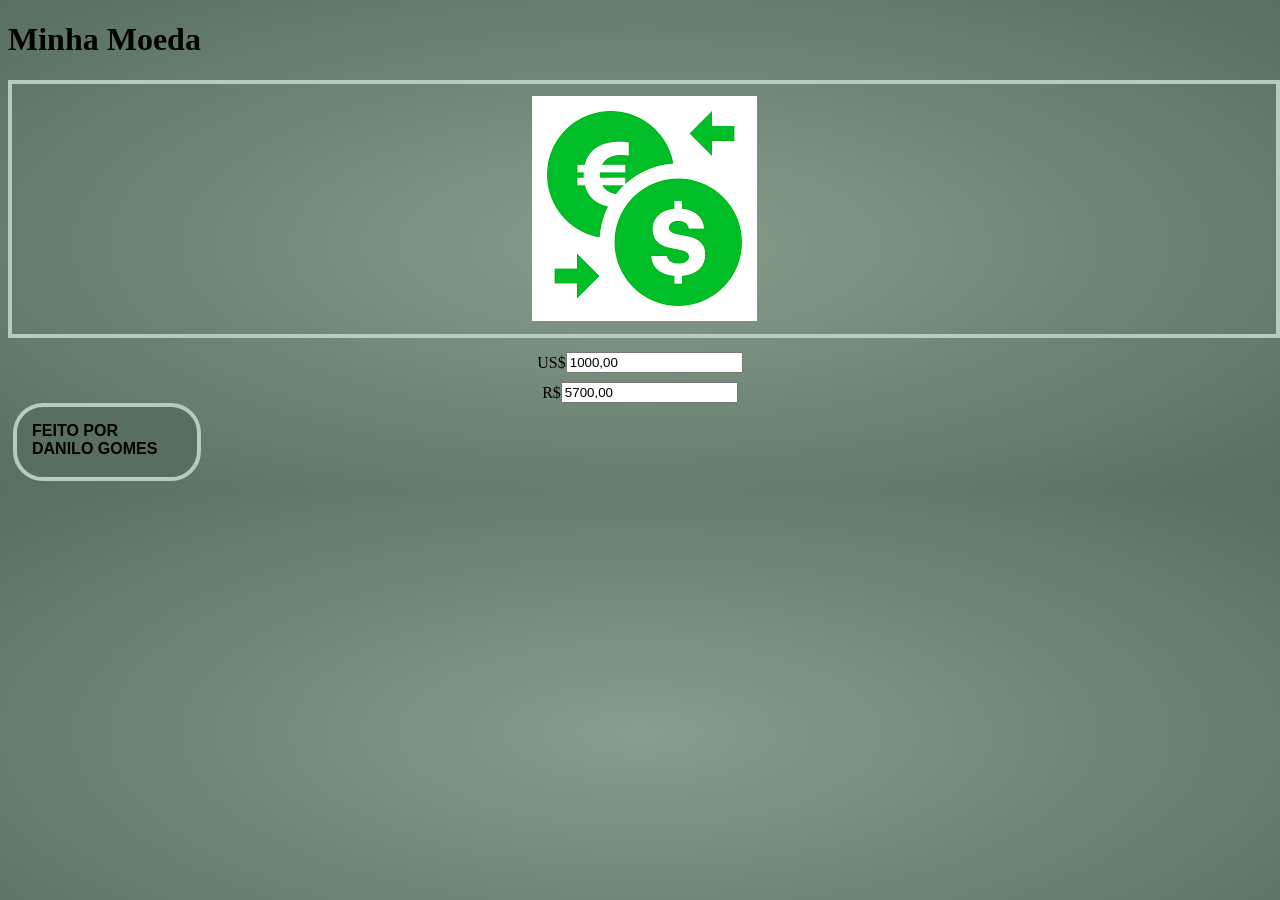
<file: index.html>
<!DOCTYPE html>
<html lang="pt-br">
<head>
    <meta charset="UTF-8">
    <meta name="viewport" content="width=device-width, initial-scale=1.0">
    <title>Minha Moeda</title>
    <link rel="stylesheet" href="./dolar.css"/>
    <script src="./scripts.js" defer></script>
</head>
<body>
    <h1>Minha Moeda</h1>
    <header>
        <div id="logo">
            <img  src="./assets/dolar.png" alt="Conversor">
        </div>
    </header>

    <main>
        <section>
            <div class="logo1">
                <span class="cur">US$</span>
                <input id="usd" type="text"/>
            </div>
        </section>
        <section>
           <div class="logo2">
             <span class="cur">R$</span>
             <input id="brl" type="text"/>
           </div>
        </section>
    </main>

    <footer>
        Feito por Danilo Gomes
    </footer>

</body>
</html>
</file>
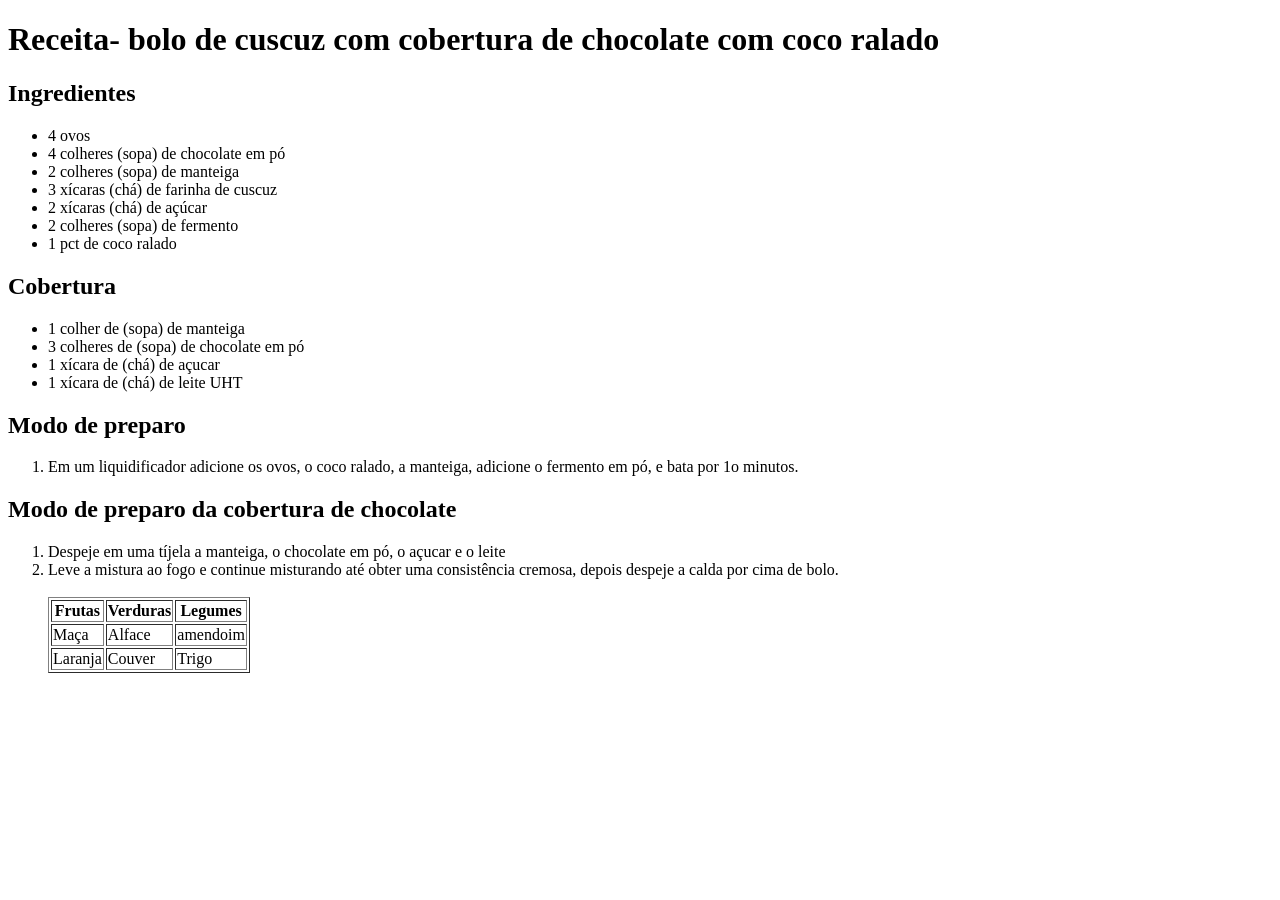
<file: feito.html>
<!DOCTYPE html>

<html lang="pt-BR">

<head>

    <meta charset="UTF-8">

    <meta name="viewport" content="width=device-width, initial-scale=1.0">

    <title>Receita - Bolo de cuscuz com cobertura de Chocolate com coco ralado</title>

</head>
<main>
<body>
    <h1>Receita- bolo de cuscuz com cobertura de chocolate com coco ralado</h1>
    <h2>Ingredientes</h2>
    <ul>
        <li>4 ovos</li>
        <li>4 colheres (sopa) de chocolate em pó</li>
        <li>2 colheres (sopa) de manteiga</li>
        <li>3 xícaras (chá) de farinha de cuscuz</li>
        <li>2 xícaras (chá) de açúcar</li>
        <li>2 colheres (sopa) de fermento</li>
        <li>1 pct de coco ralado</li>
    </ul>
    <h2>Cobertura</h2>
    <ul>
        <li>1 colher de (sopa) de manteiga</li>
        <li>3 colheres de (sopa) de chocolate em pó</li>
        <li>1 xícara de (chá) de açucar</li>
        <li>1 xícara de (chá) de leite UHT</li>
    </ul>

    <h2>Modo de preparo</h2>
    <ol>
        <li>Em um liquidificador adicione os ovos, o coco ralado, a manteiga, adicione o fermento em pó, e bata por 1o minutos.</li>
    </ol>
    
    <h2>Modo de preparo da cobertura de chocolate</h2>
    <ol>
        <li>Despeje em uma tíjela a manteiga, o chocolate em pó, o açucar e o leite</li>
        <li>Leve a mistura ao fogo e continue misturando até obter uma consistência cremosa, depois despeje a calda por cima de bolo.</li>
<br>

        <table border>
            <tr>
                <th>Frutas</th>
                <th>Verduras</th>
                <th>Legumes</th>
            </tr>
            <tr>
                <td>Maça</td>
                <td>Alface</td>
                <td>amendoim</td>
            </tr>

            <tr>
                <td>Laranja</td>
                <td>Couver</td>
                <td>Trigo</td>
            </tr>

        </table>
</body>
</main>
</html>
</file>
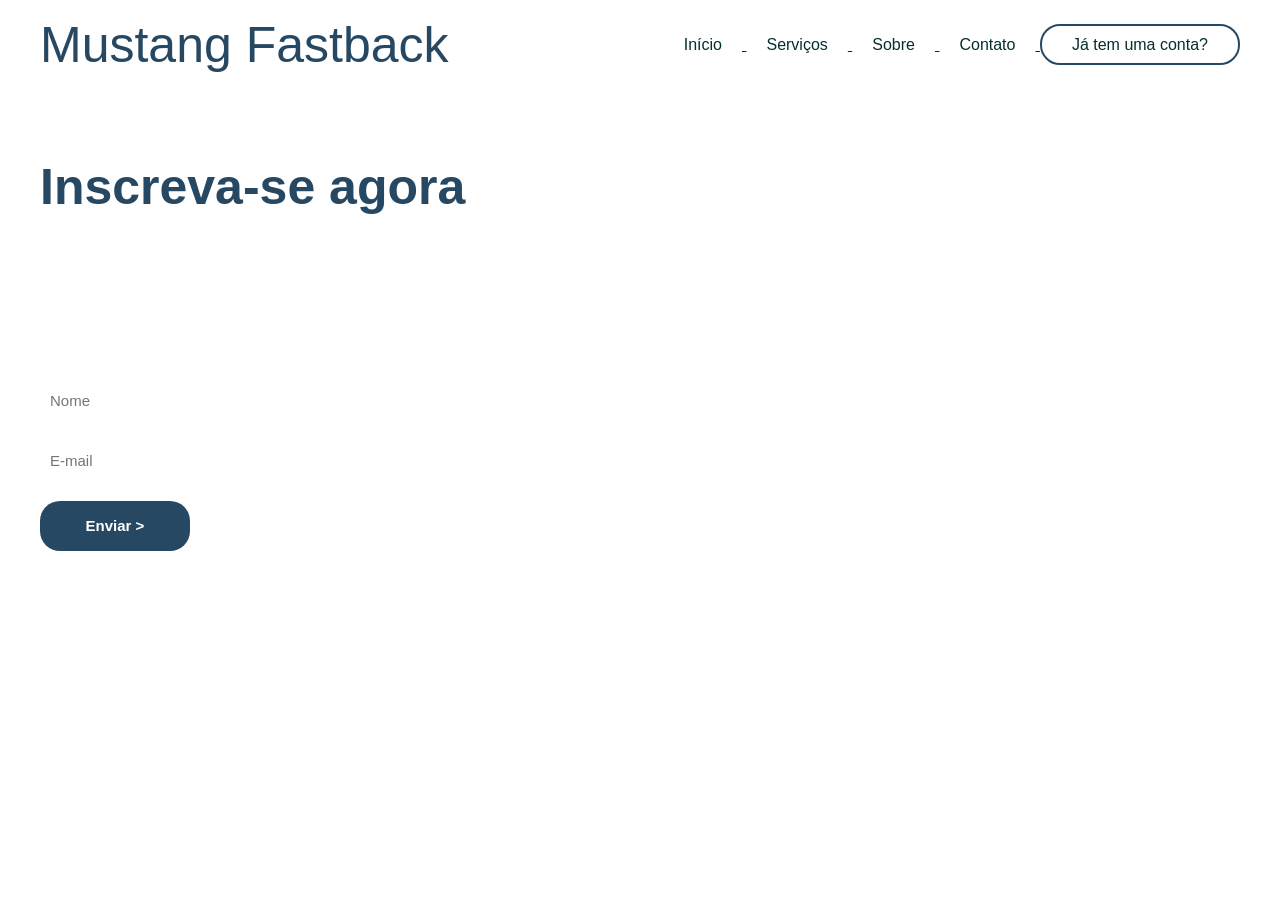
<file: forms.html>
<!DOCTYPE html>

<html lang="pt-BR">

<head>

  <meta charset="UTF-8">

  <meta name="viewport" content="width=device-width, initial-scale=1.0">

  <title>Minha Langing</title>
  <link href="./forms.css" rel="stylesheet">
  <link href="./media.css" rel="stylesheet">

</head>

<body>
  <header>
    <div id="title">
      <h1><span>Mustang Fastback</span></h1>
    </div>

    <ul>
      <a href="./velozes.html">
        <li>Início</li>
      </a>
      <a href="#">
        <li>Serviços</li>
      </a>
      <a href="#">
        <li>Sobre</li>
      </a>
      <a href="#">
        <li>Contato</li>
      </a>
      <a href="#" id="Inscreva-se-btn">
        <li>Já tem uma conta?</li>
      </a>
    </ul>
  </header>

  <main>
    <aside>
      <h2><span>Inscreva-se agora</span></h2>
      <h2>Nos Fastback</h2>
      <p>Lorem Ipsum é simplesmente um texto modelo da indústria tipográfica e de impressão. Lorem Ipsum tem sido o
        texto modelo padrão da indústria desde os anos 1500!</p>
      <form>
        <input type="text" placeholder="Nome">
        <input type="email" placeholder="E-mail">
        <input type="submit" value="Enviar >">
      </form>
    </aside>
      
  </main>
</body>

</html>
</file>
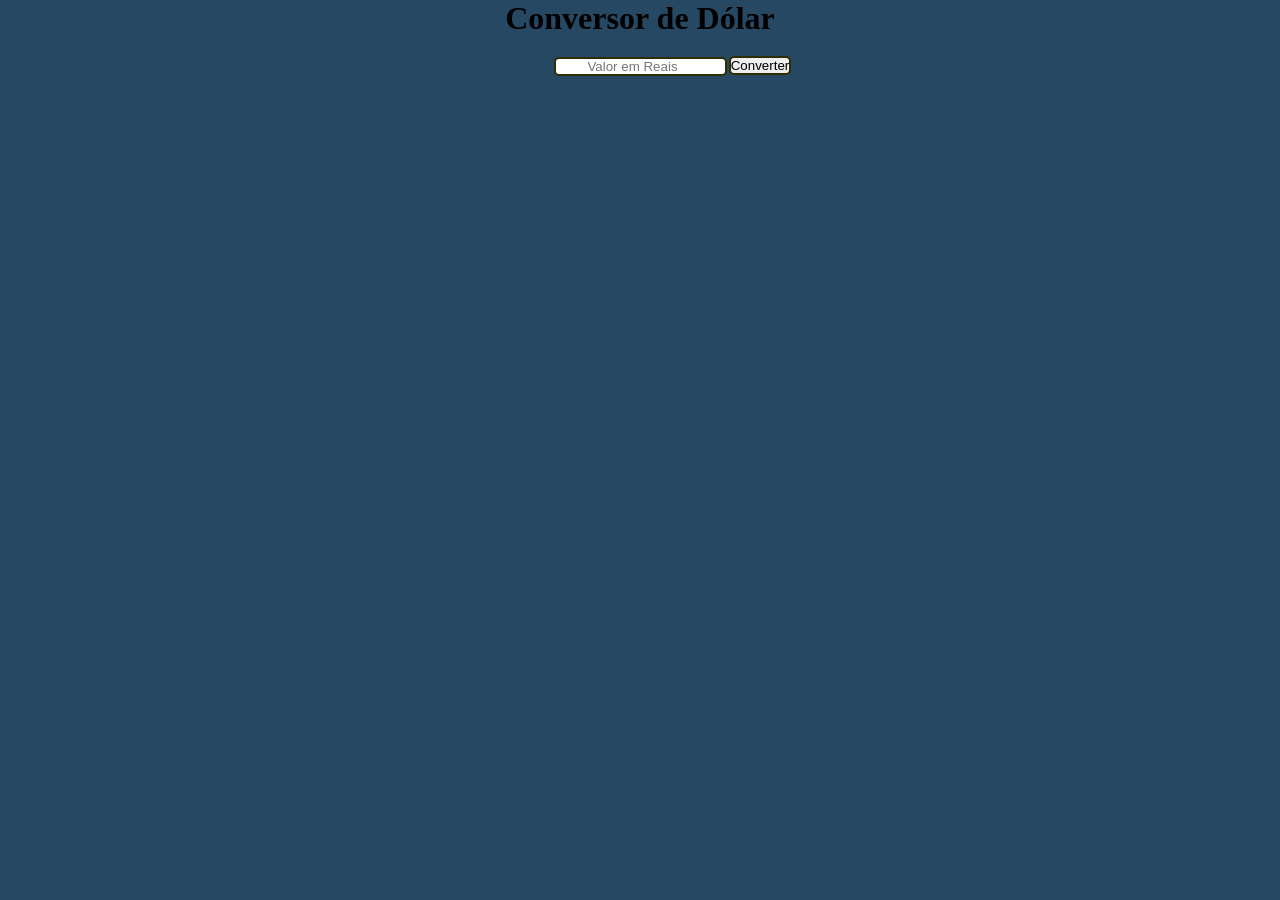
<file: menu.html>
<!DOCTYPE html>
<html lang="en">
<head>
    <meta charset="UTF-8">
    <meta name="viewport" content="width=device-width, initial-scale=1.0">
    <link rel="stylesheet" href="./menu.css">
    <title>Document</title>
</head>
<body>
    <h1>Conversor de Dólar</h1>
    <input class="valor" placeholder="Valor em Reais" type="number">
    <button onclick="Converter()">Converter</button>
</body>

<script>
    const valorReal = document.querySelector("input")

    function Converter(){
        const  valorConvertido = valorReal.value / 6

        alert(`O valor do dólar é ${valorConvertido}`)
    }
</script>
</html>
</file>
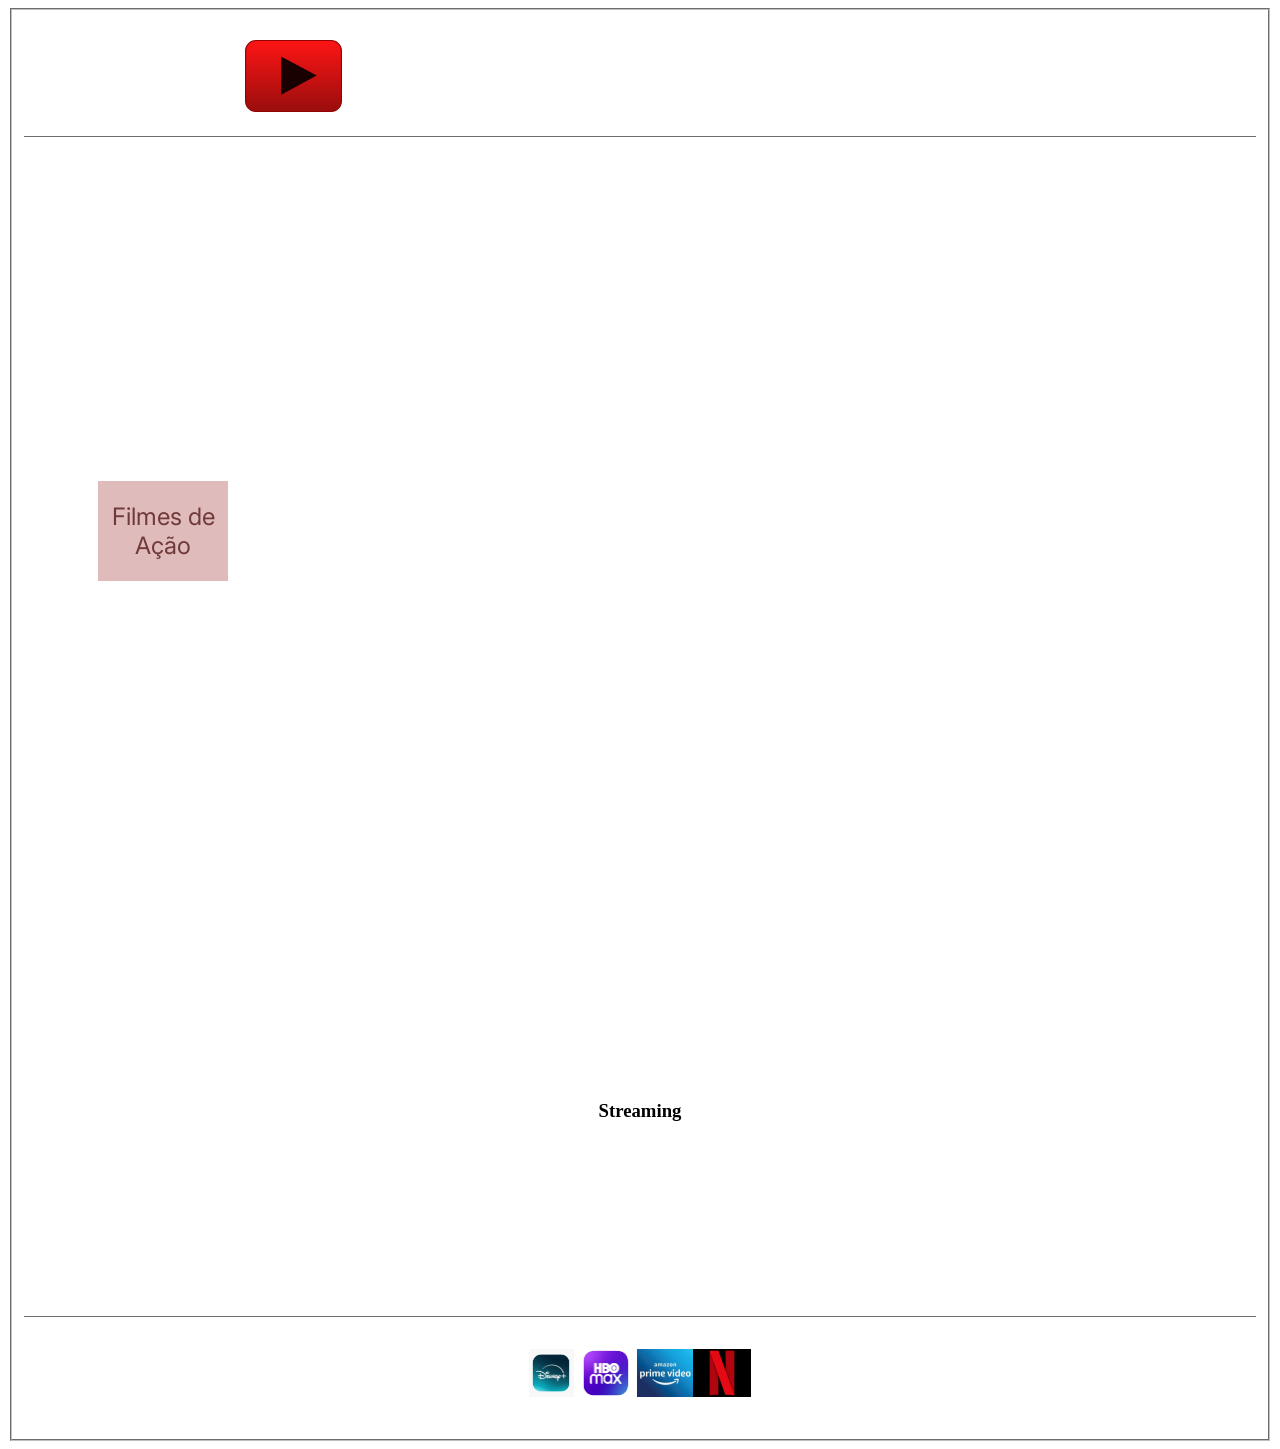
<file: page.html>
<!DOCTYPE html>
<html lang="pt-BR">

<head>
    <meta charset="UTF-8">
    <meta name="viewport" content="width=device-width, initial-scale=1.0">
    <meta name="descritption" content="Um bot que irá moderar e deixar a sua comunidade segura de um jeito fácil">
    <title>Hora Da Ação</title>
    <link rel="stylesheet"  href="style.css">
</head>

<body>
    <form>
        <fieldset>
    <header class="cabeçalho">
       <img class="cabeçalho-imagem" src="play.svg" alt="Logo da comunidade da ballerini">
       <nav class="cabeçalho-menu">
        <div>
        <a class="cabeçalho-menu-item" src="netflix 1.svg" alt="logo da netflix">Início</a>
    </div>
        <a class="cabeçalho-menu-item">Séries</a>
        <a class="cabeçalho-menu-item">Filmes</a>
        <a class="cabeçalho-menu-item">Sports</a>
        </nav> 
    </header>

    <main class="conteudo">
        <section class="conteudo-principal">
            <div class="conteudo-principal-escrito">
                <h1 class="conteudo-principal-escrito-titulo">Hora da Ação</h1>
                <h2 class="conteudo-principal-escrito-subtitulo">Estreias da Semana</h2>
                <button class="conteudo-principal-escrito-botão">Filmes de Ação</button>
            </div>
            <iframe class="conteudo-principal-video" width="560" height="315" src="https://www.youtube.com/embed/VBdmGK4wxzQ?si=gi0F0N-hWyf9xE5w" title="YouTube video player" frameborder="0" allow="accelerometer; autoplay; clipboard-write; encrypted-media; gyroscope; picture-in-picture; web-share" referrerpolicy="strict-origin-when-cross-origin" allowfullscreen></iframe>
        </section>

        <section class="conteudo-secundario">
            <h3 class="conteudo-secundario-titulo"><strong>Laçamentos do Cinema</strong></h3>
            <p class="conteudo-secundario-paragrafo"><strong>Os melhores</strong></p>
            <p class="conteudo-secundario-paragrafo"><strong>Tudo no só Lugar</strong></p>
        </section>

        <section class="conteudo-secundario">
            <h3 class="conteudo-secundario-titutlo">Streaming</h3>
            <p class="conteudo-secundario-paragrafo">Acesse os conteúdos do catálogo da sua plataforma favorita</p>
          
        </section>
    </main>

    <footer class="rodape">
        <img class="rodape-imagem" src="disney+ 1.svg" alt="imagem do disney+1.svg">
        <img class="rodape-imagem" src="max 1.svg" alt="imagem do max 1.svg">
        <img class="rodape-imagem" src="amazon-prime-video.svg" alt="imagem do amazon-prime-video">
        <img class="rodape-imagem" src="netflix 1.svg" alt="imagem netflix 1.svg">
        
    </footer>
</fieldset>
</form>
</body>
</html>
</file>
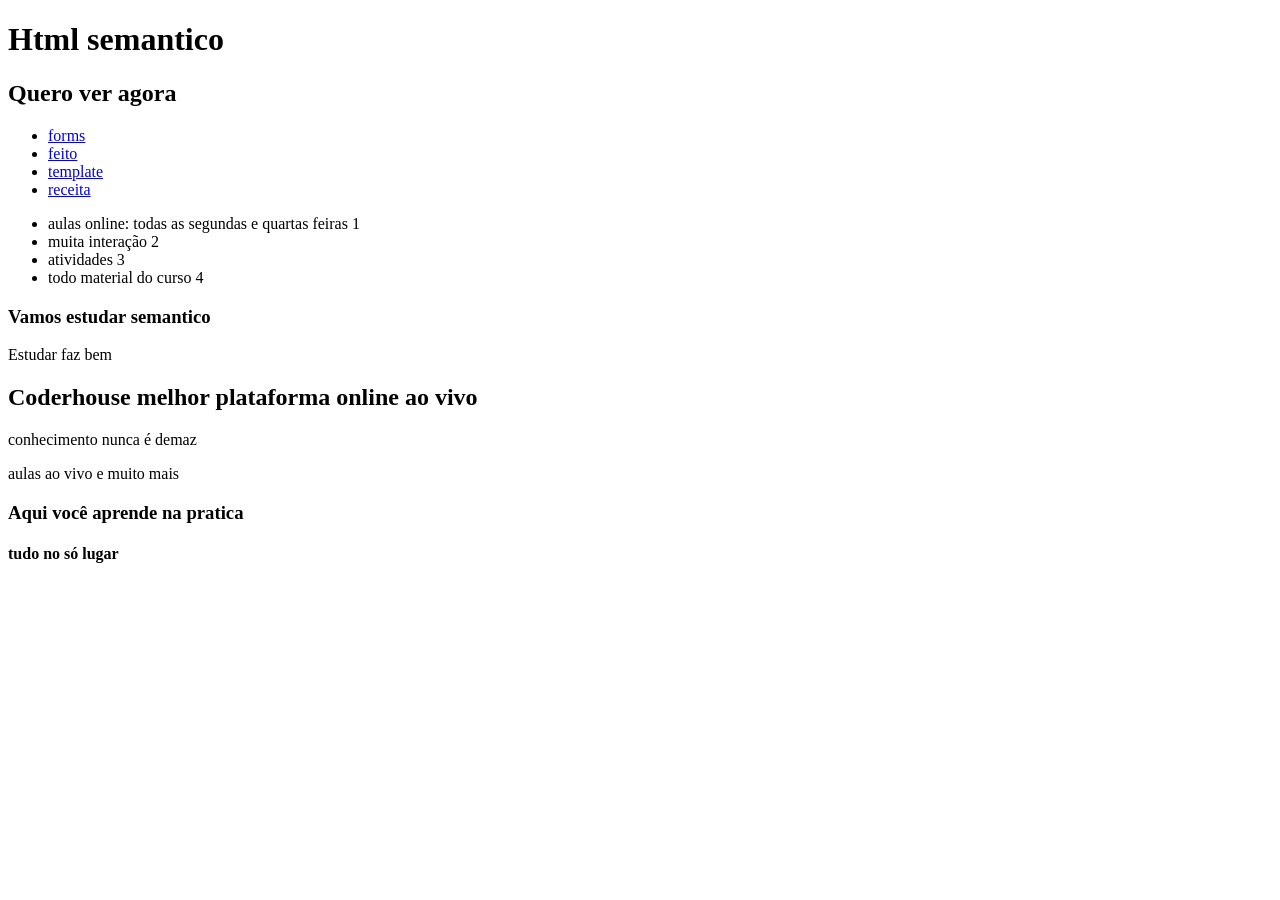
<file: semantico.html>
<!DOCTYPE html>

<html lang="pt-BR">

<head>

    <meta charset="UTF-8">

    <meta name="viewport" content="width=device-width, initial-scale=1.0">

    <title>HTML SEMANTICO - CODERHOUSE</title>

</head>

<body>
    <main>
        <header>
            <h1> Html semantico</h1>
            <h2> Quero ver agora</h2>
        </header>
        <nav>
            <ul>
                <li><a href="forms.html">forms</a></li>
                <li><a href="feito.html">feito</a></li>
                <li><a href="template.html">template</a></li>
                <li><a href="recita.html">receita</a></li>
            </ul>
        </nav>
        <aside>
            <nav>
                <ul>
                    <li>aulas online: todas as segundas e quartas feiras 1</li>
                    <li>muita interação 2</li>
                    <li>atividades 3</li>
                    <li>todo material do curso 4</li>
        
                </ul>
            </nav>
        </aside>
        <section id="artigos">
            <article id="artigo 1">
                <h1>Vamos estudar semantico</h1>
                <p>Estudar faz bem</p>
            </article>
            <article id="artigo2">
                <h2>Coderhouse melhor plataforma online ao vivo</h2>
                <p>conhecimento nunca é demaz</p>
            </article>
        </section>
        <aside>
            <p>aulas ao vivo e muito mais</p>
        </aside>
        <footer>
            <h3>Aqui você aprende na pratica</h3>
            <h4>tudo no só lugar</h4>
        </footer>
    </main>

    

</body>

</html>
</file>
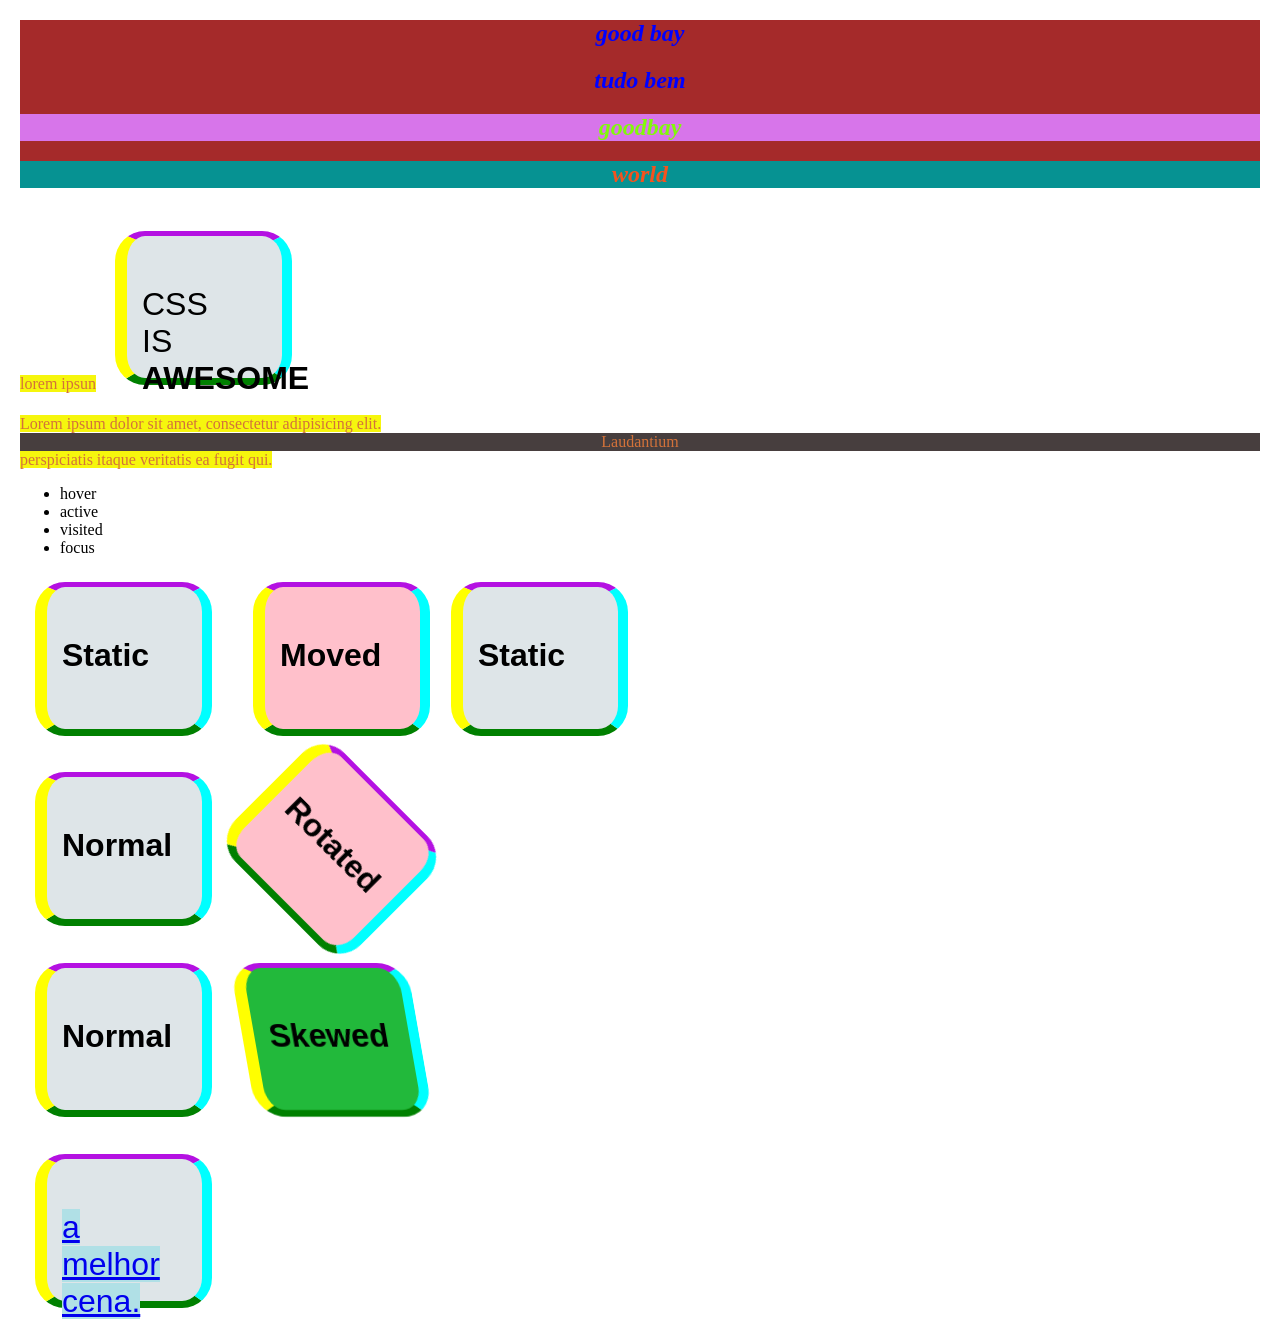
<file: template.html>
<!DOCTYPE html>

<html lang="pt-BR">

<head>

    <meta charset="UTF-8">

    <meta name="viewport" content="width=device-width, initial-scale=1.0">

    <title>arquivo css</title>
    <link rel="stylesheet" href="arqui.css">

</head>

<body>
    <section id="goodbay">
    <h1>good bay</h1>
    <h2>tudo bem</h2>

    <h1 class="vivo">goodbay</h1>
    <h1 class="olácomovai">world</h1>
</section>
<br>
<section>
    <p> lorem ipsun</p>
    <div>
        CSS IS <strong>AWESOME</strong>
        
</section>
<br>
<section>
    <di>
        <p>
            Lorem ipsum dolor sit amet,
            consectetur adipisicing elit.
            <span>Laudantium </span>
            perspiciatis itaque veritatis
            ea fugit qui.
        </p>
        <ul>
            <li>hover</li>
            <li>active</li>
            <li>visited</li>
            <li>focus</li>
        </ul>
    </di>
</section>
<section>
    <h1>
    <div>Static</div>
<div class="moved">Moved</div>
<div>Static</div>
<h1>
    <div>Normal</div>
<div class="rotated">Rotated</div>
</h1>
<h2>
    <div>Normal</div>
<div class="skewed">Skewed</div>
</h2>
<div>
    <a href="#">a melhor cena.</a>
</div>
</section>

    

</body>

</html>
</file>
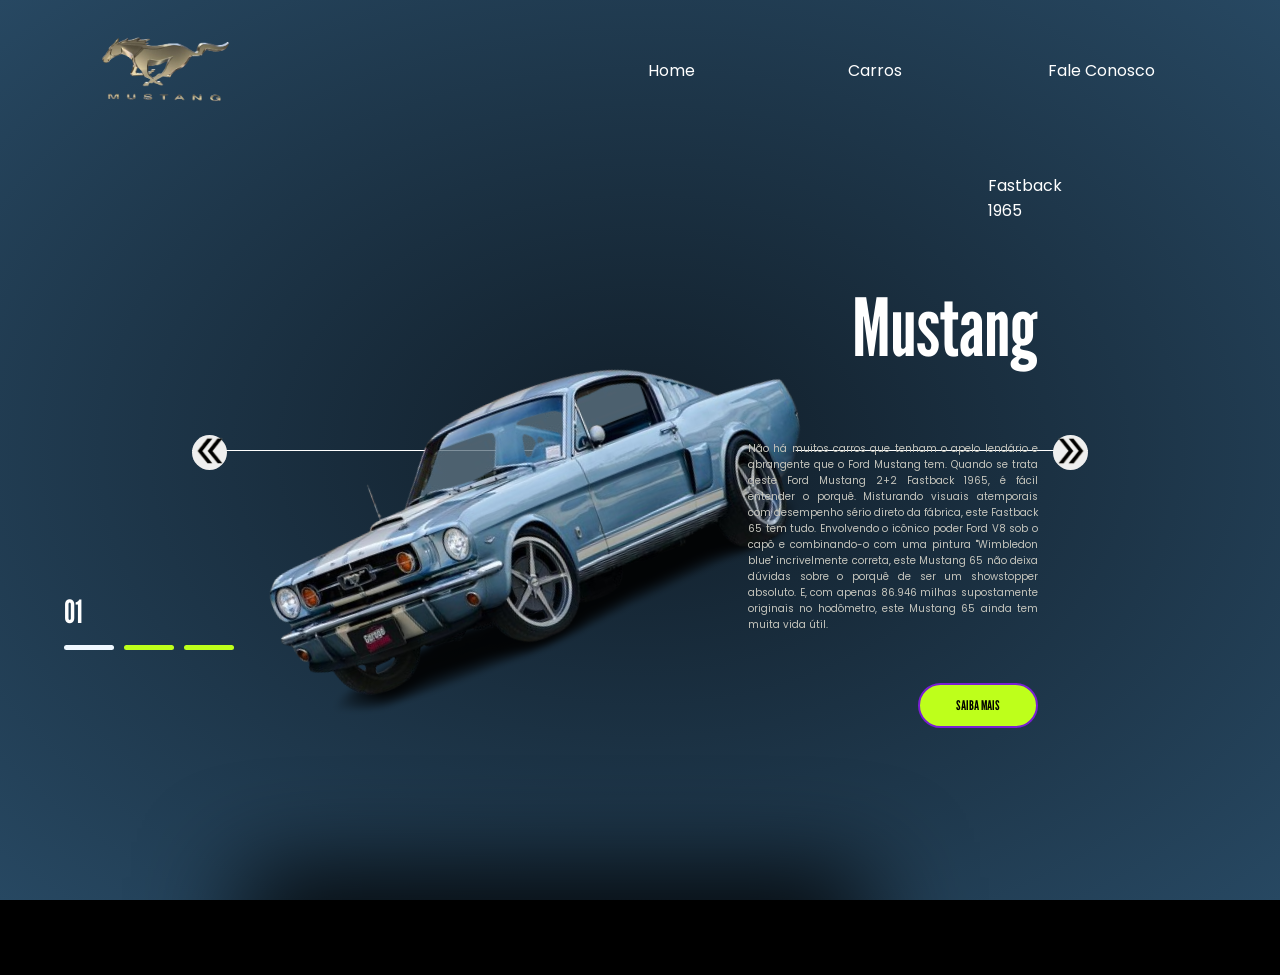
<file: velozes.html>
<!DOCTYPE html>
<html lang="pt-BR">

<head>
    <meta charset="UTF-8">
    <meta name="viewport" content="width=device-width, initial-scale=1.0">
    <link rel="preconnect" href="https://fonts.googleapis.com">
    <link rel="preconnect" href="https://fonts.gstatic.com" crossorigin>
    <link
        href="https://fonts.googleapis.com/css2?family=League+Gothic&family=Montserrat:ital,wght@0,100..900;1,100..900&family=Poppins:ital,wght@0,100;0,200;0,300;0,400;0,500;0,600;0,700;0,800;0,900;1,100;1,200;1,300;1,400;1,500;1,600;1,700;1,800;1,900&display=swap"
        rel="stylesheet">
    <link rel="preconnect" href="https://fonts.googleapis.com">
    <link rel="preconnect" href="https://fonts.gstatic.com" crossorigin>
    <link
        href="https://fonts.googleapis.com/css2?family=League+Gothic&family=Montserrat:ital,wght@0,100..900;1,100..900&family=Poppins:ital,wght@0,100;0,200;0,300;0,400;0,500;0,600;0,700;0,800;0,900;1,100;1,200;1,300;1,400;1,500;1,600;1,700;1,800;1,900&display=swap"
        rel="stylesheet">
    <link rel="stylesheet" href="velozes.css">
    <title>Classic Mustang</title>
</head>

<body>
    <header>
        <img src="./assets/logo_mustang_1-removebg-preview.png" alt="logo ms">
        <nav>
            <ul>
                <li>Home</li>
                <li>Carros</li>
                <li>Fale Conosco</li>
            </ul>
        </nav>
    </header>

    <section class="container">
        <div class="list">

            <div class="item active">
                <div class="car-img">
                    <img src="./assets/ford_mustang_1965__1_-removebg-preview.png" alt="imagem carro">
                </div>
                <div class="content">
                    <p class="car-information">
                        Fastback 1965
                    </p>
                    <h2>
                        Mustang
                    </h2>
                    <p class="description">
                        Não há muitos carros que tenham o apelo lendário e abrangente que o Ford Mustang tem. Quando se
                        trata deste Ford Mustang 2+2 Fastback 1965, é fácil entender o porquê. Misturando visuais
                        atemporais com desempenho sério direto da fábrica, este Fastback 65 tem tudo. Envolvendo o
                        icônico poder Ford V8 sob o capô e combinando-o com uma pintura "Wimbledon blue" incrivelmente
                        correta, este Mustang 65 não deixa dúvidas sobre o porquê de ser um showstopper absoluto. E, com
                        apenas 86.946 milhas supostamente originais no hodômetro, este Mustang 65 ainda tem muita vida
                        útil.
                    </p>
                    <button class="information">
                        Saiba Mais
                    </button>
                </div>

                <div class="item">
                    <div class="car-img">
                        <img src="./assets/ford_mustang_1965__1_-removebg-preview.png" alt="imagem carro">
                    </div>
                    <div class="content">
                        <p class="car-information">
                            Fastback 1967
                        </p>
                        <h2>
                            Mustang
                        </h2>
                        <p class="description">
                            O Ford Mustang 1967 Fastback foi apresentado em duas versões: Conversível e Coupé 2 portas. Projetado e concebido para satisfazer todos os gostos, poderia vir equipado com um modesto motor 6 cilindros de 2,8L com 101HP até um V8 de 4,7L com 275HP. Após 6 meses, foi apresentada a versão Fastback, com forte apelo esportivo, onde conseguiu dar uma boa alavancada nas vendas.
                        </p>
                        <button class="information">
                            Saiba Mais
                        </button>
                    </div>
                </div>

                <div class="item">
                    <div class="car-img">
                        <img src="./assets/1969_ford_mustang-removebg-preview.png" alt="imagem carro">
                    </div>
                    <div class="content">
                        <p class="car-information">
                            Fastback 1969
                        </p>
                        <h2>
                            Mustang
                        </h2>
                        <p class="description">
                            A primeira geração do Ford Mustang foi fabricada pela Ford de março de 1964 até 1973. A introdução do Mustang criou uma nova classe de automóveis conhecida como pony cars, O reestilização do ano modelo de 1969 “acrescentou mais peso à carroceria, foi o primeiro modelo a usar faróis quádruplos colocados dentro e fora da abertura da grade.
                        </p>
                        <button class="information">
                            Saiba Mais
                        </button>
                    </div>
                </div>
            </div>
        </div>


        <div class="arrows">
            <button id="prev"><img src="./assets/seta_mustang-removebg-preview.png" alt="seta esquerda"></button>
            <button id="next"><img src="./assets/seta_mustang-removebg-preview.png" alt="seta direita"></button>
        </div>

        <div class="indicators">
            <div class="number">01</div>
            <ul>
                <li class="active"></li>
                <li></li>
                <li></li>
            </ul>
        </div>
    </section>

    <script src="scripts1.js"></script>
</body>

</html>
</file>
<file: dolar.css>
body {
    background-image: radial-gradient(#879e8d, #586e5e);
}

#logo {
    border: 4px solid #b5cdbb;
    width: 100%;
    height: 250px;
    display: flex;
    justify-content: center;
    align-items: center;
}

.logo1 {
    width: 100%;
    height: 50px;
    display: flex;
    justify-content: center;
    align-items: center;

}

.logo2 {
    width: 100%;
    height: 10px;
    display: flex;
    justify-content: center;
    align-items: center;
    padding: auto;
}

footer {
    display: flex;
    border-radius: 30px;
    height: 40px;
    width: 150px;
    text-transform: uppercase;
    border: 4px solid #b5cdbb;
    background-color: #586e5e;
    color: black;
    cursor: pointer;
    font-weight: bolder;
    font-family: "League Gothic", sans-serif;
    padding: 15px;
    margin: 5px;
  
}
</file>
<file: forms.css>
body{
   background-image: url(https://e0.pxfuel.com/wallpapers/745/87/desktop-wallpaper-classic-ford-mustang-mustang-car.jpg);
    color: white;
    font-family: "Geologica", sans-serif;
    max-width: 1200px;
    margin: 0 auto;
    background-size: cover;
    
}



header {
    display: flex;
    flex-direction: row;
    justify-content: space-between;
    align-items: center;

}

#title {
    flex-direction: column;
    line-height: 10px;
    font-size: 25px;
}

li {
    display: inline-block;
    margin: 20px;
}

a {
    color: rgb(5, 46, 46);
}

a:hover {
    color: #d4e4f0;
    transition: 0.3s all;
}

#Inscreva-se-btn {
    border: 2px solid #274862;
    padding: 10px;
    border-radius: 20px;
}

#Inscreva-se-btn:hover {
    background-color: #274862;
    color: white;
}


h1 {
    font-weight: 200;
}

main {
    display: flex;
    flex-direction: row;
    margin-top: 50px;
}

h2 {
    font-size: 50px;
    line-height: 10px;
    font-family: "Geologica", sans-serif; 
}

span {
    color: #274862;
}

p {
    line-height: 20px;
    max-width: 500px;
    font-family: "Geologica", sans-serif; 
}

img {
    width: 600px;
}

form {
    display: flex;
    flex-direction: column;
    width: 60%;

}

form [type="submit"]{
    height: 50px;
    width: 50%;
    background-color: #274862;
    color: white;
    font-weight: bold;
}

form [type="submit"]:hover{
    cursor: pointer;
}

input {
    margin-top: 20px;
    height: 20px;
    padding: 10px;
    border-radius: 20px;
    border: none;
    font-size: 15px;
}
</file>
<file: media.css>
@media screen and (max-width: 760px){
    header {
        flex-direction: column;
    }

    main {
        flex-direction: column;
    }

    h2 {
        font-size: 38px;
        color: whitesmoke;
    }


    form {
        margin: 0 auto;
        width: 100%;
    }

    input {
        align-self: center;
    }

    img {
        display: none;
    }

    ul {
        text-align: center;
    }

    span {
        color: whitesmoke;
    }
}
</file>
<file: menu.css>
* {
    margin: 0;
    padding: 0;
    box-sizing: border-box;
}

body {
    background-color: #274862;
}

h1 {
    text-align: center;
}

input {
    display: block;
    margin-left: auto;
    margin-right: auto;
    transform: translateY(20px);
    border: 2px solid #2d2e01;
    border-radius: 5px;
    text-align: center;
    
}

button {
    display: block;
    margin-left: auto;
    margin-right: auto;
    transform: translateX(120px);
    border: 2px solid #2d2e01;
    border-radius: 5px;
}
</file>
<file: style.css>
@import url('https://fonts.googleapis.com/css2?family=Inter:ital,opsz,wght@0,14..32,100..900;1,14..32,100..900&family=Vesper+Libre:wght@400;500;700;900&display=swap');



body{
    background-image: url(https://wallpapers.com/images/hd/light-black-background-1080-x-1920-oa3pfqdtxcq0hjy1.jpg);
    background-size: cover;
   
    
}

.cabeçalho{
    display: flex;
    flex-direction: row;
    align-items: center;
    justify-content: space-around;
    padding: 24px;

}
.cabeçalho-imagem{
    height: 72px;
}
.cabeçalho-menu{
    display: flex;
    gap: 32px;

}
.cabeçalho-menu-item{
    font-family: "Inter", sans-serif;
    color: #ffffff;
    font-weight: 400;
    font-size: 18px;

}
.conteudo{
    margin-bottom: 48px;
    border-top: 0.4px solid #706b6b; 
}
.conteudo-principal{
    display: flex;
    flex-direction: row;
    align-items: center;
    justify-content: space-around;

}
.conteudo-principal-escrito{
    display: flex;
    flex-direction: column;
    gap: 32px;
}

.conteudo-principal-escrito-titulo{
    font-family: "Inter", sans-serif;
    font-weight: 400;
    font-size: 64px;
    color: #ffffff;

}

.conteudo-principal-escrito-subtitulo{
    font-family: "Inter", sans-serif;
    font-weight: 400;
    font-size: 34px;
    color: #ffffff;
}

.conteudo-principal-escrito-botão{
    background-color: #DFBBBB;
    width: 130px;
    height: 100px;
    border: none;
    font-family: "Inter", sans-serif;
    font-weight: 400;
    font-size: 24px;
    color: #713a3a;
}

.conteudo-principal-escrito-botão:hover{
    background-color: rgba(17, 17, 17, 0.53);
}

.conteudo-principal-video{
    height: 430px;

}

.conteudo-secundario{
    display: flex;
    flex-direction: column;
    align-items: center;
    gap: 34px;
    margin-top: 48px;

}

.conteudo-secundario-titulo{
    border-top: 0.4px solid #ffffff;
    padding-top: 58px;
    font-family: "Inter", sans-serif;
    font-weight: 400;
    font-size: 34px;
    color: #ffffff;margin-bottom: 16px;

}

.conteudo-secundario-paragrafo{
    padding-top: 48px;
    font-family: "Inter", sans-serif;
    font-weight: 200;
    font-size: 14px;
    color: #ffffff;
}

.rodape{
    display: flex;
    flex-direction: row;
    justify-content: center;
    align-items: center;
    padding: 32px;
    border-top: 0.4px solid #706b6b;
}

.rodape-imagem{
    display: flex;
    flex-direction: row;
    height: 48px;
    display: block;
    margin: 0;
}

.rodape-imagem{
    display: flex;
    flex-direction: row;
    height: 48px;
    display: block;
    margin: 0;
}

.rodape-imagem{
    display: flex;
    flex-direction: row;
    height: 48px;
    display: block;
    margin: 0;
}

.rodape-imagem{
    display: flex;
    flex-direction: row;
    height: 48px;
    display: block;
    margin: 0;
}
</file>
<file: arqui.css>
#goodbay{
    color: blue;
    text-align: center;
    background-color: brown;
    font-style: italic;
}
.vivo{
    color:rgb(129, 249, 10);
    font-style: italic;
    text-align: center;
    background-color: rgb(215, 117, 234);
}
.olácomovai{
    color:rgb(243, 83, 30);
    text-align: center;
    background-color: rgb(6, 146, 146);
}
p{
    color:red
}
p{
    color:rgb(211, 114, 58);
    text-align: center;
    background-color: rgb(233, 235, 199);
}
div{
     /* propriedades decorativas */
     border: solid 5px rgb(231, 16, 16);
     display: inline-block;
     font-size: 32px;
     font-family: Arial;
     /* propriedades que fazem o "problema" */
     width: 170px;
     height: 80px; 
     margin-top: 30px;
     margin-left: 700px;
 
}
div{
    margin-top: 5px;
    margin-right: 10px;
    margin-bottom: 12px;
    margin-left: 15px;
}
/* forma abreviada: top, right, bottom, left */
div{
    margin: 5px 10px 12px 15px;
}
div{
    padding-top: 5px;
    padding-right: 10px;
    padding-bottom: 12px;
    padding-left: 15px;
/* forma abreviada: top, right, bottom, left */
}
div{
    padding: 50px 60px 12px 15px;
}
div{
    border-top: solid 5px rgb(180, 17, 226);
    border-right: solid 10px cyan;
    border-bottom: solid 7px green;
    border-left: solid 12px yellow;

    border-radius: 30px;
    /* faz um círculo
    border-radius: 100%;  */
}
p {
    /*é um elemento em bloco que converto em linha*/
    display: inline;
    background-color: rgb(246, 246, 13);

}

span {
    /*é um elemento em linha que converto em bloco*/
    display: block;
    background-color: rgb(71, 62, 62);
    text-align: center;
}
div{
   
    width: 200px;
    height: 100px;
    background-color: yellow;
    position: sticky;
    top: 300px;

}
div:hover { 
    color: orange; 
}
a:active { 
    color: blue; 
}
a:visited { 
    color: red; 
}
input:focus{
    background-color: yellow;
}
div {
    width: 60px;
    height: 60px;
    background-color: skyblue;
  }
  
  .moved {
    /* Equal to: translateX(10px) or translate(10px, 0) */
    transform: translate(10px);
    background-color: pink;
  }
  div {
    width: 80px;
    height: 80px;
    background-color: skyblue;
  }
  
  .rotated {
    transform: rotate(45deg); /* Equal to rotateZ(45deg) */
    background-color: pink;
  }
  body {
    margin: 20px;
  }
  
  div {
    width: 80px;
    height: 80px;
    background-color: rgb(222, 229, 232);
  }
  
  .skewed {
    transform: skew(10deg); /* Equal to skewX(10deg) */
    background-color: rgb(34, 185, 59);
  }
  a {
    background-color: powderblue;
    transition: background-color 0.9s;
  }
  
  a:hover {
    background-color: gold;
  }
</file>
<file: velozes.css>
* {
    margin: 0;
    padding: 0;
    list-style: none;
    font-family: "Poppins", sans-serif;
}

body {
    background-color: black;
    color: white;
    font-size: 16px;
    overflow: hidden;
}

header {
    position: fixed;
    width: 95vw;
    left: 50%;
    transform: translateX(-50%);
    display: grid;
    align-items: center;
    grid-template-columns: 1fr 600px;
    gap: 100px;
    z-index: 2;

    & img {
        width: 250px;
    }

    & nav {
        & ul {
            display: grid;
            grid-template-columns: repeat(3, 200px);
        }
       
    }
}

section {
    background-image: radial-gradient(#111e29, #274862);
    height: 100vh;
    position: relative;

    & .list {
        width: 70vw;
        height: 100%;
        margin: auto;
        position: relative;

        & .item {
            position: absolute;
            inset: 0;

            & .car-img {
                position: absolute;
                top: 50%;
                transform: translateY(-50%);
                width: 70%;

                & img {
                    width: 100%;
                    transform: rotate(-15deg);
                }

                &::before {
                    content: '';
                    position: absolute;
                    background-color: #000000;
                    width: 100%;
                    height: 100px;
                    top: 150%;
                    left: 50px;
                    border: 50%;
                    filter: blur(50px);
                }
            }

            & .content {
                position: absolute;
                right: 50px;
                width: 70%;
                height: 100%;
                display: flex;
                flex-direction: column;
                justify-content: center;
                align-items: end;
                gap: 50px;

                & .car-information {
                    font-weight: normal;
                    width: 50px;
                    height: 40px;
                }

                & h2 {
                    font-size: 5rem;
                    line-height: 8rem;
                    font-family: "League Gothic", sans-serif;
                }

                & .description {
                    color: rgb(196, 196, 188);
                    font-size: 10px;
                    text-align: justify;
                    max-width: 290px;
                }

                & .information {
                    border-radius: 30px;
                    height: 45px;
                    width: 120px;
                    text-transform: uppercase;
                    border: 2px solid #791fd3;
                    background-color: #beff1b;
                    color: black;
                    cursor: pointer;
                    font-weight: bold;
                    font-family: "League Gothic", sans-serif;
                }
            }
        }

        &::before {
            content: '';
            position: absolute;
            height: 200px;
            width: 100%;
            top: 50%;
            border-top: 1px solid #ffff;
        }
    }

    .arrows {
        width: 70vw;
        position: absolute;
        top: 50%;
        left: 50%;
        transform: translate(-50%, -15px);
        display: flex;
        justify-content: space-between;

        & button:nth-child(1) {
            & img {
                transform: scale(-1);
            }
        }


        & button {
            top: 60%;
            width: 35px;
            height: 35px;
            border-radius: 60%;
            border: none;
            cursor: pointer;

            & img {
                width: 30px;
                margin-top: 1px;
                cursor: pointer;
            }

            &:hover {
                background-color: #beff1b;
                
            }
        }
    }

    .indicators {
        position: absolute;
        top: 50%;
        left: 50%;
        transform: translateX(-50%);
        height: 200px;
        width: 90vw;
        display: flex;
        flex-direction: column;
        justify-content: end;
        gap: 15px;

        & .number {
            font-size: 2em;
            font-family: "League Gothic", sans-serif;
        }

        & ul {
            display: flex;
            gap: 10px;

            & li {
                width: 50px;
                height: 5px;
                background-color: #beff1b;
                border-radius: 5px;
                transition: 0.5s;
            }

            & .active {
                background-color: aliceblue;
            }
        }
    }

}

section {

    & .list {
        --calculation: 1; 

        & .item {
            transform: translateX(calc(100vw * var(--calculation)));
            transition: 0.5s;
            opacity: 0;


            & .car-img {
                & img {
                    transform: rotate(0);
                    transition: 0.5s;
                    transition-delay: 0.3s;
                }
            }

            & .content {

                & .car-information, h2, .description, .information {
                    transform: translateX(calc(200px * var(--calculation)));
                    transition: 0.7s;
                    transition-delay: 0.3s;
                    opacity: 0;
                }

                & h2 {
                    transition-delay: 0.5s;
                }

                & .description {
                    transition-delay: 0.7s;
                }

                & .information {
                    transition-delay: 0.9s;
                }

            }
        }

        & .active {
            transform: translateX(0);
            transition: 0.5s;
            opacity: 1;

            & .car-img{
                & img{
                    transform: rotate(-20deg);
                }
            }


            & .content {

                & .car-information, h2, .description, .information {
                    transform: translateX(0);
                    opacity: 1;
                }
            }
        }
    }
}
</file>
